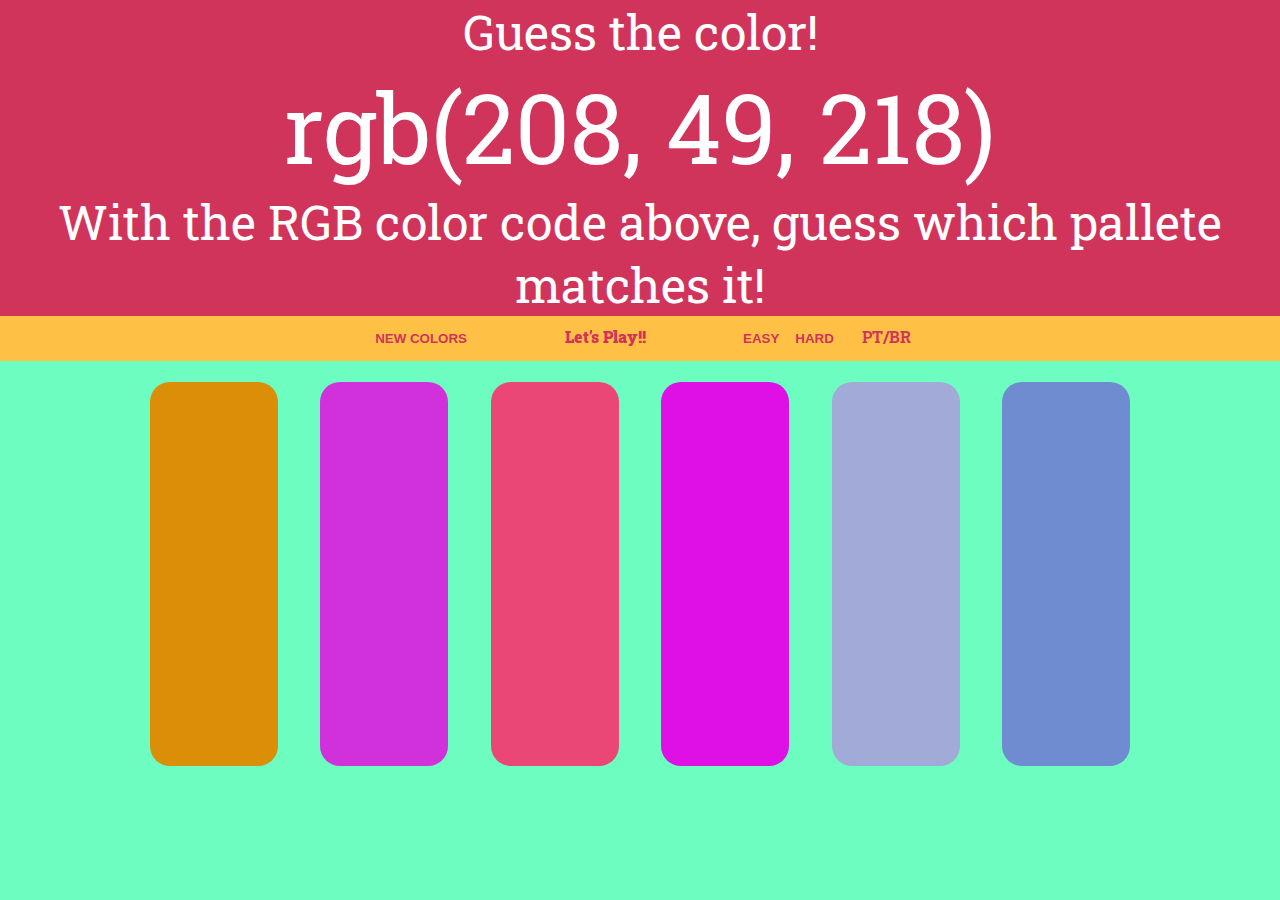
<file: index.html>
<!DOCTYPE html>
<html lang="en">
<head>
    <meta charset="UTF-8">
    <meta http-equiv="X-UA-Compatible" content="IE=edge">
    <meta name="viewport" content="width=device-width, initial-scale=1.0">
    <link rel="stylesheet" href="style.css">
    <title>Guess The Color!</title>
</head>
<body>
    <h1>Guess the color!</h1>
    <h1><span id="rgbSpan"></span></h1>
    <h1>With the RGB color code above, guess which pallete matches it!</h1>
    <div class="line">
        <button id="playAgain">new colors</button>
        <span class="status" id="status"></span>
        <button id="easyBtn">Easy</button>
        <button id="hardBtn">Hard</button>
        <a href="portugues.html">PT/BR</a>
    </div>

    <div class="mainBox">
        <div class="box"></div>
        <div class="box"></div>
        <div class="box"></div>
        <div class="box"></div>
        <div class="box"></div>
        <div class="box"></div>
    </div>

    
    <script src="script.js"></script>
</body>
</html>
</file>
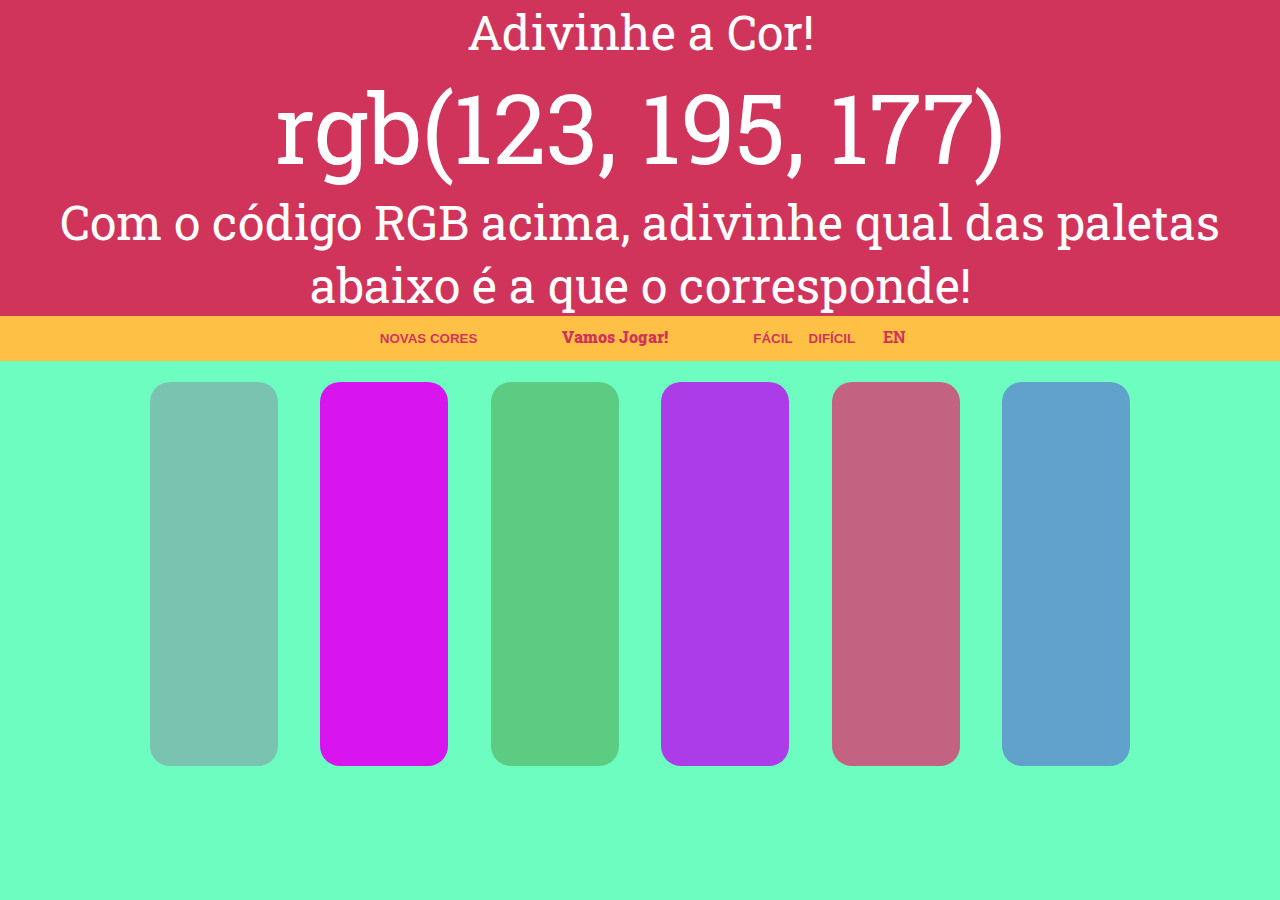
<file: portugues.html>
<!DOCTYPE html>
<html lang="en">
<head>
    <meta charset="UTF-8">
    <meta http-equiv="X-UA-Compatible" content="IE=edge">
    <meta name="viewport" content="width=device-width, initial-scale=1.0">
    <link rel="stylesheet" href="style.css">
    <title>Adivinhe a Cor!</title>
</head>
<body>
    <h1>Adivinhe a Cor!</h1>
    <h1><span id="rgbSpan"></span></h1>
    <h1>Com o código RGB acima, adivinhe qual das paletas abaixo é a que o corresponde!</h1>
    <div class="line">
        <button id="playAgain">Novas Cores</button>
        <span class="status" id="status"></span>
        <button id="easyBtn">Fácil</button>
        <button id="hardBtn">Difícil</button>
        <a href="index.html">EN</a>
    </div>

    <div class="mainBox">
        <div class="box"></div>
        <div class="box"></div>
        <div class="box"></div>
        <div class="box"></div>
        <div class="box"></div>
        <div class="box"></div>
    </div>

    
    <script src="portugues.js"></script>
</body>
</html>
</file>
<file: style.css>
@import url('https://fonts.googleapis.com/css2?family=Roboto+Slab:wght@300;400&display=swap');

body {
    margin: 0;
    background: #6efdc1;
    color: #fff;
    font-family: 'Roboto Slab', Courier, monospace;
}

h1 {
    margin: 0;
    background: #D1345B;
    font-weight: normal;
    text-align: center;
    font-size: 300%;
}

#rgbSpan {
    font-size: 200%;
}

a {
    
    text-decoration: none;
    font-family: 'Roboto Slab', Courier, monospace;
    color: #D1345B;
    font-size: 1,5vh;
    font-weight: 700;
    border: none;
    height: 100%;
    position: relative;
}

a:hover {
    color: white;
    ;
    transition: 400ms;
    cursor: pointer;
    height: 100%;
}

.line {
    width: 100%;
    height: 5vh;
    text-align: center;
    background: #FFC145;
    padding: 0;
    
}

.status {
    color: #D1345B;
    width: 20%;
    display: inline-block;
    font-weight: 900;

}

button {
    border: none;
    background: none;
    text-transform: uppercase;
    height: 100%;
    font-weight: 700;
    color: #D1345B
    
}

#hardBtn {
    
    margin-right: 2vh;
}

button:hover {
    color: white;
    background: #D1345B;
    transition: 400ms;
    cursor: pointer;
}

/*.mainBox {
    width: 50vw;
    padding-top: 8vh;
    margin: 0 auto;

}

.box {
    
    width: 30%;
    background: #fff;
    padding-bottom: 30%;
    margin: 1.66%;
    border-radius: 20px;
    float: left;
}
*/

.mainBox {
  align-items: center;
  justify-content: center;  
  margin: 0 auto;
  display: flex;
  min-width: 40vw;
  flex-direction: row;
}

.box {
    
    width: 10vw;
    background: #fff;
    padding-bottom: 30%;
    margin: 1.66%;
    border-radius: 20px;
    float: left;
}

.box:hover {
    border: white solid 10px;
    transition: 300ms;
    cursor: pointer;
}
</file>
